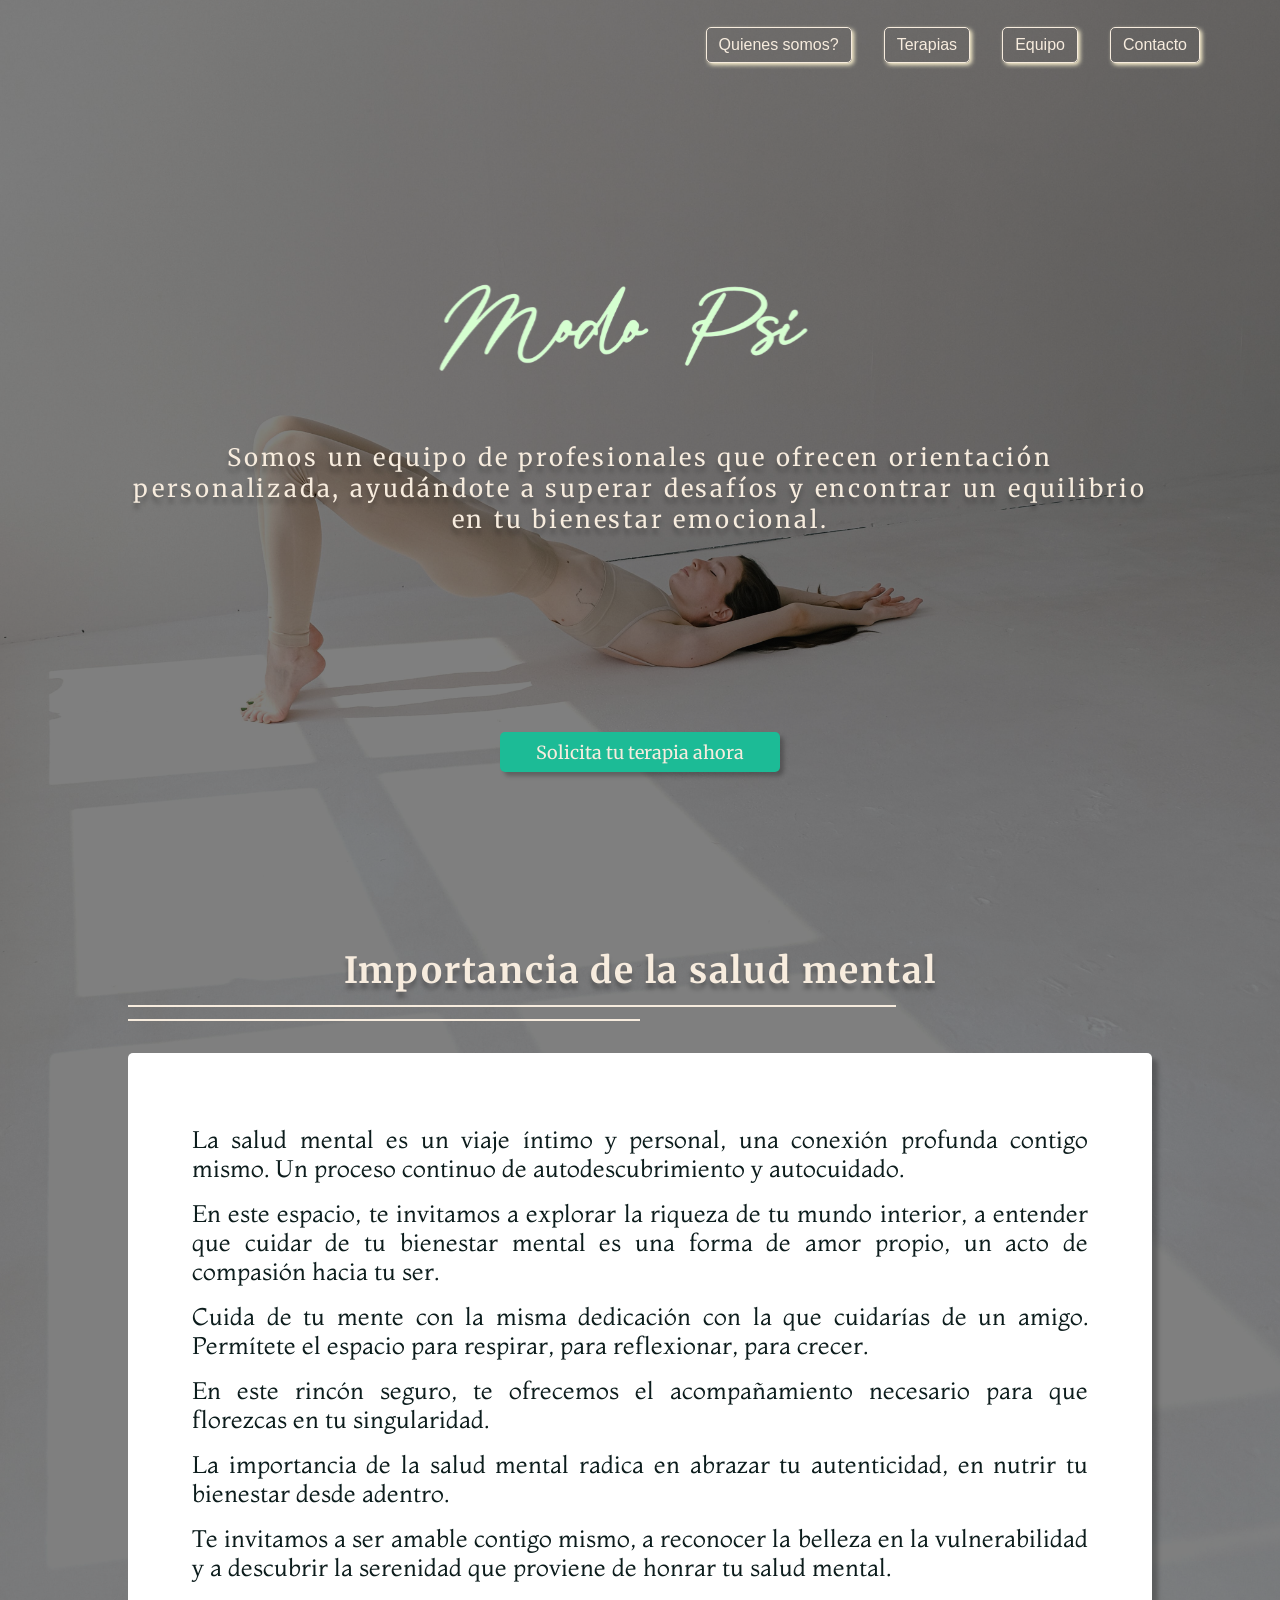
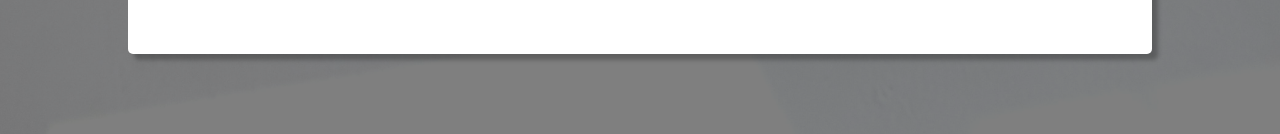
<file: index.html>
<!doctype html><html lang="en"><head><meta charset="utf-8"/><meta name="viewport" content="width=device-width,initial-scale=1"/><meta name="theme-color" content="#000000"/><meta name="description" content="Somos un equipo de profesionales que ofrecen orientación personalizada, ayudándote a superar desafíos y encontrar un equilibrio en tu bienestar emocional."/><link rel="apple-touch-icon" href="/Logo.png"/><link rel="icon" href="/Logo.ico"/><title>Modo Psi</title><script defer="defer" src="/static/js/main.cb952ac7.js"></script><link href="/static/css/main.ebf08d29.css" rel="stylesheet"></head><body><noscript>You need to enable JavaScript to run this app.</noscript><div id="root"></div></body></html>
</file>
<file: static/css/main.ebf08d29.css>
@import url(https://fonts.googleapis.com/css2?family=Montaga&display=swap);@import url(https://fonts.googleapis.com/css2?family=Merriweather:ital,wght@0,300;0,400;0,700;0,900;1,300;1,400;1,700;1,900&display=swap);body{-webkit-font-smoothing:antialiased;-moz-osx-font-smoothing:grayscale;font-family:-apple-system,BlinkMacSystemFont,Segoe UI,Roboto,Oxygen,Ubuntu,Cantarell,Fira Sans,Droid Sans,Helvetica Neue,sans-serif;margin:0}code{font-family:source-code-pro,Menlo,Monaco,Consolas,Courier New,monospace}:root{--headline-font:"Merriweather",serif;--text-font:"Montaga",serif;--link-font:"Merriweather",serif;--button-font:"Merriweather",serif;--headline1-size:2.25rem;--headline2-size:1.5rem;--text1-size:1.5rem;--text2-size:1.25rem;--link-size:1.125rem;--button1-size:1.125rem;--button2-size:1rem;--color-dark-grey:#0c1c1c;--color-dark-green:#3d8887;--color-emerald-green:#1cbb96;--color-beige:#e9dac1;--color-cream:#f7ecde;--color-white:#fff;--border-radius:0.3125rem;--nav1-shadow:2px 2px 4px 0px #fff5d2;--nav2-shadow:2px 2px 4px 0px #00000040;--button-shadow:4px 4px 4px 0px #00000040;--box-shadow:6px 6px 4px 0px #00000040;--text-shadow:0px 6px 4px #00000040;--input-shadow:0px 2px 10px 0px #00000040 inset}*{box-sizing:border-box;margin:0}.home-bg{background:linear-gradient(#00000080,#00000080),url(/static/media/fondo1.b7976916e35953f574cc.jpg) 50% /cover no-repeat;height:100%;width:100%}.hero-home{height:90vh;justify-content:space-between;padding:8rem}.hero-home,.text-home{align-items:center;display:flex;flex-direction:column}.big-logo{height:14rem;width:30rem}.about{color:var(--color-cream);font-family:var(--headline-font);font-size:var(--headline2-size);font-style:normal;font-weight:400;letter-spacing:.175rem;line-height:normal;text-align:center;text-shadow:var(--text-shadow)}.hero-value{height:100%;padding:5rem 8rem}.value-title{color:var(--color-cream);font-family:var(--headline-font);font-size:var(--headline1-size);letter-spacing:.1125rem;text-align:center;text-shadow:var(--text-shadow)}.underline-sup{width:75%}.underline-inf,.underline-sup{background:var(--color-dark-green);height:.125rem;margin:.75rem 0}.underline-inf{width:50%}.home-page .underline-inf,.home-page .underline-sup{background:var(--color-cream)}.value-text-box{background:var(--color-white);border-radius:var(--border-radius);box-shadow:var(--box-shadow);margin:2rem 0;padding:4rem}.value-text{color:var(--color-dark-grey);font-family:var(--text-font);font-size:var(--text1-size);padding:.5rem 0;text-align:justify}@media screen and (max-width:1505px){.hero-value{height:100%;padding:3rem 8rem}}@media screen and (max-width:1024px){.hero-value{display:flex;flex-direction:column;justify-content:space-evenly}}@media screen and (max-width:744px){.hero-value{padding:3rem}}@media screen and (max-width:430px){.hero-home{justify-content:space-around;padding:2rem}.text-home{gap:2rem}.big-logo{height:auto;width:18rem}.about{font-size:var(--text2-size);letter-spacing:.1rem;padding:0 1.75rem}.hero-value{height:100%;padding:2rem}.value-title{font-size:var(--headline2-size)}.value-text-box{padding:2rem}.value-text{font-size:var(--button1-size)}}@media screen and (max-width:390px){.hero-home{gap:5rem}.big-logo{width:15rem}.about{font-size:var(--button1-size);letter-spacing:.05rem}.hero-value{gap:1.5rem}.value-title{font-size:var(--link-size);letter-spacing:.05rem}.value-text-box{padding:1.5rem}.value-text{font-size:var(--button2-size);padding:.25rem}}@media screen and (max-width:320px){.hero-home{gap:3rem;justify-content:start}.big-logo{width:12rem}.about{font-size:var(--button2-size);letter-spacing:0}.hero-value{padding:2rem 1rem}.value-title{font-size:var(--button2-size);letter-spacing:0}.value-text-box{margin:0;padding:1rem}.value-text{font-size:14px;padding:0}}.small-logo{height:3.75rem;width:12.75rem}.header{align-items:center;display:flex;height:10vh;justify-content:space-between;padding:1rem 5rem}.header.home-page{justify-content:flex-end}@media screen and (max-width:637px){.header{padding:1rem 2rem}.small-logo{height:auto;width:8rem}}@media screen and (max-width:390px){.small-logo{width:7rem}}@media screen and (max-width:320px){.header{padding:1rem 1.5rem}}a.nav-link{color:var(--color-dark-green);text-decoration:none}.links{gap:2rem;justify-content:space-around}.links,.nav-link{align-items:center;display:flex}.nav-link{border-radius:var(--border-radius);box-shadow:var(--nav2-shadow);justify-content:center;padding:.5rem .75rem;transition:transform .3s ease}.link:hover,.nav-link{border:1px solid var(--color-dark-green)}.link:hover{background-color:var(--color-dark-green);box-shadow:2px 2px 4px 0 #00000040;color:var(--color-cream);transform:translateY(.25rem) translateX(-.25rem)}.home-page .nav-link{border:1px solid var(--color-cream);box-shadow:var(--nav1-shadow)}.home-page .link:hover{background-color:var(--color-dark-green);border:1px solid var(--color-dark-green);box-shadow:2px 2px 4px 0 #00000040;transform:translateY(.25rem) translateX(-.25rem)}.home-page a.nav-link{color:var(--color-cream)}.overlay{background-color:#00000080}.menu-hamburguesa{position:relative}.close-icon,.menu-icon{cursor:pointer}.close-icon{font-size:24px;position:absolute;right:-30px;top:0;z-index:3}.menu-list{background-color:var(--color-cream);border-radius:var(--border-radius);display:flex;flex-direction:column;height:500px;justify-content:space-between;left:-400px;margin:0;padding:5rem;position:absolute;text-align:center;top:-35px;width:500px;z-index:2}.list-item{list-style:none;margin:0;padding:0}.menu-link{align-items:center;border:1px solid var(--color-dark-green);border-radius:var(--border-radius);box-shadow:var(--nav2-shadow);color:var(--color-dark-green);display:flex;font-size:var(--text2-size);justify-content:center;padding:1rem 1.5rem}a.menu-link{text-decoration:none}@media screen and (max-width:637px){.menu-list{height:400px;left:-290px;padding:4rem;top:-30px;width:350px}.close-icon{right:-10px}.menu-link{font-size:var(--button2-size);padding:.5rem}}@media screen and (max-width:390px){.menu-icon-img{width:1.5rem}.close-icon{top:-10px}.close-icon-img{width:1.5rem}.menu-list{height:300px;left:-250px;padding:3rem 4rem;top:-25px;width:300px}.menu-link{padding:.375rem}}@media screen and (max-width:320px){.menu-icon-img{width:1rem}.close-icon{top:-13px}.close-icon-img{width:1rem}.menu-list{height:250px;left:-195px;padding:2rem;top:-15px;width:230px}.menu-link{font-size:14px;padding:.25rem}}.button{border:none;border-radius:var(--border-radius);box-shadow:var(--button-shadow);color:var(--color-cream);font-family:var(--button-font);height:2.5rem;transition:transform .3s ease}.button.request-button-bgc{background-color:var(--color-emerald-green)}.button.request-button-width{width:17.5rem}.button.request-button-fs{font-size:var(--button1-size)}.button.request-button-hover:hover{background-color:var(--color-beige);box-shadow:2px 2px 4px 0 #00000080;color:var(--color-dark-green);cursor:pointer;transform:translateY(.25rem) translateX(-.25rem)}.button.more-info-button-bgc{background-color:var(--color-dark-green)}.button.more-info-button-width{width:11.125rem}.button.more-info-button-fs{font-size:var(--button2-size)}.button.more-info-button-hover:hover{background-color:var(--color-beige);box-shadow:2px 2px 4px 0 #00000080;color:var(--color-dark-green);cursor:pointer;transform:translateY(.25rem) translateX(-.25rem)}.button.send-button-bgc{background-color:var(--color-emerald-green)}.button.send-button-width{width:7.6875rem}.button.send-button-fs{font-size:var(--button1-size)}.button.send-button-hover:hover{background-color:var(--color-beige);box-shadow:2px 2px 4px 0 #00000080;color:var(--color-dark-green);cursor:pointer;transform:translateY(.25rem) translateX(-.25rem)}@media screen and (max-width:430px){.button{height:2.25rem}.button.request-button-width{width:13.5rem}.button.request-button-fs{font-size:var(--button2-size)}.button.more-info-button-width{width:10rem}}@media screen and (max-width:390px){.button.send-button-width{width:6rem}.button.send-button-fs{font-size:var(--button2-size)}}@media screen and (max-width:320px){.button{height:2rem}.button.request-button-width{width:10rem}.button.request-button-fs{font-size:12px}.button.more-info-button-width{width:8rem}.button.more-info-button-fs{font-size:12px}.button.send-button-width{width:4rem}.button.send-button-fs{font-size:12px}}.therapies-bg{background:linear-gradient(#ffffff80,#ffffff80),url(/static/media/fondo2.dce3e912a5ede56aa834.jpg) 50% /cover no-repeat}.hero-therapies{align-items:center;display:flex;flex-direction:column;gap:4rem;height:90vh;justify-content:space-between;padding:3rem 5rem}.therapies-title-cont{width:100%}.therapies-title{color:var(--color-dark-green);font-family:var(--headline-font);font-size:var(--headline1-size);letter-spacing:.1125rem;text-align:center;text-shadow:var(--text-shadow)}.therapy-boxes-container{align-items:center;display:flex;flex-wrap:wrap;gap:3rem;justify-content:center}@media screen and (min-width:835px) and (max-width:1167px){.hero-therapies{height:100%}}@media screen and (max-width:834px){.hero-therapies{justify-content:space-evenly}}@media screen and (min-width:745px) and (max-width:784px){.hero-therapies{height:100%}}@media screen and (max-width:744px){.hero-therapies{padding:3rem}}@media screen and (min-width:431px) and (max-width:719px){.hero-therapies{height:100%}}@media screen and (max-width:430px){.hero-therapies{gap:2rem;height:100%;padding:2rem}.therapies-title{font-size:var(--headline2-size)}.underline-inf,.underline-sup{margin:.5rem}.therapy-boxes-container{gap:1.5rem}}@media screen and (max-width:390px){.hero-therapies{gap:1.5rem}.therapies-title{font-size:var(--text2-size)}.therapy-boxes-container{gap:1rem}}@media screen and (max-width:320px){.therapies-title{font-size:var(--button2-size);letter-spacing:0}}.therapy-box{align-items:center;background:var(--color-cream);border-radius:var(--border-radius);box-shadow:var(--box-shadow);display:flex;flex-direction:column;height:11.6875rem;justify-content:space-around;padding:2rem;width:30rem}.therapy-title{color:var(--color-dark-green);font-family:var(--headline-font);font-size:var(--headline2-size);font-style:normal;font-weight:400;letter-spacing:.075rem;line-height:normal;text-align:justify;text-transform:capitalize}.professional-box{align-items:center;background:var(--color-cream);border-radius:var(--border-radius);box-shadow:var(--box-shadow);display:flex;flex-direction:column;height:21.875rem;justify-content:space-around;padding:1rem;width:21.5rem}.professional-data{display:flex;flex-direction:column;gap:.5rem}.professional-name{font-family:var(--headline-font);font-size:var(--headline2-size);font-weight:700;letter-spacing:.075rem}.professional-name,.professional-title{color:var(--color-dark-green);font-style:normal;line-height:normal;text-align:center;text-transform:capitalize}.professional-title{font-family:var(--text-font);font-size:var(--text2-size);font-weight:400;letter-spacing:.0625rem}@media screen and (max-width:1287px){.professional-box{height:22rem;width:20rem}.professional-name{font-size:var(--text2-size)}}@media screen and (max-width:834px){.therapy-box{justify-content:space-between;width:18rem}.therapy-title{text-align:center}.professional-box{width:18rem}}@media screen and (max-width:430px){.therapy-box{justify-content:space-around}.therapy-title{font-size:var(--text2-size)}.professional-box{gap:1rem;height:auto}.avatar{width:8rem}.professional-name{font-size:var(--text2-size)}.professional-title{font-size:var(--button1-size)}}@media screen and (max-width:390px){.therapy-box{gap:1rem;height:auto;width:16rem}.therapy-title{font-size:var(--button1-size);letter-spacing:0}.avatar{width:6.5rem}.professional-data{gap:0}.professional-name,.professional-title{letter-spacing:0}}@media screen and (max-width:320px){.therapy-box{padding:1rem}.therapy-title{font-size:14px}.professional-box{gap:.5rem;width:14rem}.avatar{width:5rem}.professional-name{font-size:var(--button2-size)}.professional-title{font-size:14px}}.team-bg{background:linear-gradient(#ffffff80,#ffffff80),url(/static/media/fondo2.dce3e912a5ede56aa834.jpg) 50% /cover no-repeat}.hero-team{align-items:center;display:flex;flex-direction:column;gap:4rem;height:90vh;justify-content:space-between;padding:3rem 5rem}.team-title-cont{width:100%}.team-title{color:var(--color-dark-green);font-family:var(--headline-font);font-size:var(--headline1-size);letter-spacing:.1125rem;text-align:center;text-shadow:var(--text-shadow)}.team-boxes-container{align-items:center;display:flex;flex-wrap:wrap;gap:3rem;justify-content:center}@media screen and (min-width:1217px) and (max-width:1287px){.hero-team{height:90vh}}@media screen and (max-width:1215px){.hero-team{height:100%}}@media screen and (max-width:834px){.hero-team{gap:2rem;justify-content:space-evenly;padding:1.5rem 5rem}}@media screen and (max-width:744px){.hero-team{padding:3rem}}@media screen and (max-width:430px){.hero-team{height:100%;padding:2rem}.team-title{font-size:var(--headline2-size)}.team-boxes-container{gap:1.5rem}}@media screen and (max-width:390px){.team-title{font-size:var(--text2-size)}.team-boxes-container{gap:1rem}}@media screen and (max-width:320px){.hero-team{gap:1rem;padding:1.5rem}.team-title{font-size:var(--button2-size);letter-spacing:0}}.contact-bg{background:linear-gradient(#ffffff80,#ffffff80),url(/static/media/fondo2.dce3e912a5ede56aa834.jpg) 50% /cover no-repeat;height:100vh}.hero-contact{align-items:center;display:flex;flex-direction:column;gap:4rem;height:90vh;justify-content:space-between;padding:3rem 5rem}.contact-title-cont{width:100%}.contact-title{color:var(--color-dark-green);font-family:var(--headline-font);font-size:var(--headline1-size);letter-spacing:.1125rem;text-align:center;text-shadow:var(--text-shadow)}.contact-boxes-container{align-items:center;display:flex;gap:2rem;height:100%;justify-content:space-evenly;width:100%}.contact-info{background:var(--color-cream);border-radius:var(--border-radius);box-shadow:var(--box-shadow);padding:1.5rem;width:50%}.text-info{color:var(--color-dark-green);font-weight:400;padding:1rem}.text-info,spam{font-family:var(--text-font);font-size:var(--text2-size);font-style:normal;letter-spacing:.075rem;line-height:normal}spam{color:var(--color-emerald-green);font-weight:700}@media screen and (max-width:1024px){.contact-bg,.hero-contact{height:100%}.contact-boxes-container{flex-direction:column}.contact-info{width:100%}}@media screen and (max-width:744px){.hero-contact{gap:1.5rem}}@media screen and (max-width:527px){.contact-bg{height:100%}.hero-contact{padding:2rem}.contact-title{font-size:var(--headline2-size)}.contact-boxes-container{gap:1.5rem}.text-info{padding:.5rem}.text-info,spam{font-size:var(--button2-size);letter-spacing:0}}@media screen and (max-width:390px){.hero-contact{height:90vh}.contact-title{font-size:var(--button1-size)}.contact-boxes-container{gap:1rem}.contact-info{padding:1rem}.text-info{padding:.25rem 0}}@media screen and (max-width:320px){.hero-contact{gap:1rem;height:90vh;padding:1rem}.contact-title{font-size:var(--button2-size);letter-spacing:0}.text-info{padding:0}.text-info,spam{font-size:14px}}.contact-form{align-items:center;background:var(--color-cream);border-radius:var(--border-radius);box-shadow:var(--box-shadow);display:flex;flex-direction:column;height:30rem;justify-content:space-between;padding:2.5rem;width:29.5625rem}.label-title{color:var(--color-dark-green);font-family:var(--text-font);font-size:var(--text2-size);font-style:normal;font-weight:400;letter-spacing:.0625rem;line-height:normal;text-align:justify;text-transform:capitalize}input{height:1.8125rem}input,textarea{background:var(--color-white);border:none;border-radius:var(--border-radius);box-shadow:var(--input-shadow);padding:.5rem;width:23.9375rem}textarea{height:7.8125rem}.input-group{display:flex;flex-direction:column;gap:.5rem}@media screen and (max-width:527px){.contact-form-box{width:100%}.contact-form{gap:1rem;height:auto;padding:2rem;width:100%}.form-input,.input-group{width:100%}.label-title{font-size:var(--button2-size);letter-spacing:0}}@media screen and (max-width:320px){.contact-form{gap:.5rem;padding:1rem}.input-group{gap:.125rem}.label-title{font-size:14px;gap:.125rem}.form-input{height:1.5rem}textarea{height:3rem}}.alert{align-items:center;background-color:var(--color-cream);border:none;border-radius:var(--border-radius);box-shadow:var(--box-shadow);display:flex;flex-direction:column;gap:1rem;justify-content:space-between;left:50%;padding:3rem;position:fixed;text-align:center;top:50%;transform:translate(-50%,-50%);z-index:2}.alert p{color:var(--color-dark-green);font-family:var(--text-font);font-size:var(--text2-size);padding:1rem}.alert button{background-color:var(--color-dark-green);border:none;border-radius:var(--border-radius);box-shadow:var(--button-shadow);color:var(--color-cream);cursor:pointer;font-family:var(--button-font);font-size:1rem;padding:.5rem 1.5rem}.alert button:hover{background-color:var(--color-emerald-green)}.overlay{background:#00000080;height:100%;left:0;position:fixed;top:0;width:100%;z-index:1}@media screen and (max-width:430px){.alert{padding:2rem;width:75%}.alert p{font-size:var(--button1-size);padding:.5rem}}@media screen and (max-width:320px){.alert{padding:1rem}.alert p{font-size:var(--button2-size)}.alert button{font-size:12px;padding:.5rem;width:4rem}}.therapy-bg{background:var(--color-white)}.hero-therapy{align-items:center;display:flex;flex-direction:column;gap:2rem;height:90vh;justify-content:space-around;padding:3rem 5rem}.adult-therapy-title-cont{width:100%}.adult-therapy-title{color:var(--color-dark-green);font-family:var(--headline-font);font-size:var(--headline1-size);letter-spacing:.1125rem;text-align:center;text-shadow:var(--text-shadow)}.content{align-items:center;display:flex;gap:2rem;justify-content:space-between}.therapy-description-box{background:var(--color-cream);border-radius:var(--border-radius);box-shadow:var(--box-shadow);padding:2rem;width:50%}.list-style-none{list-style:none}.therapy-info{color:#3d8887;color:var(--Verde-oscuro,#3d8887);font-family:Montaga;font-size:1.25rem;font-style:normal;font-weight:400;letter-spacing:.0625rem;line-height:normal;padding:.5rem;text-align:justify}.therapy-opportunity-box{align-items:center;display:flex;flex-direction:column;gap:1.5rem;justify-content:space-between;width:50%}.opportunity-title{color:#3d8887;font-family:Merriweather;font-size:1.5rem;font-style:normal;font-weight:700;letter-spacing:.075rem;line-height:normal}.opportunity-box{background:#e9dac1;background:var(--Beige,#e9dac1);border-radius:.3125rem;box-shadow:6px 6px 4px 0 #00000040;padding:1rem;width:29rem}.opportunity-text{color:#3d8887;font-family:Montaga;font-size:1.25rem;font-style:normal;font-weight:400;letter-spacing:.0625rem;line-height:normal}@media screen and (min-width:1025px) and (max-width:1136px){.hero-therapy{height:100%}}@media screen and (max-width:1024px){.hero-therapy{height:100%}.content{flex-direction:column;gap:7rem}.opportunity-box,.therapy-description-box,.therapy-opportunity-box{width:100%}}@media screen and (max-width:834px){.hero-therapy{justify-content:space-evenly}.content{gap:2rem}}@media screen and (max-width:744px){.hero-therapy{height:100%}}@media screen and (max-width:430px){.hero-therapy{padding:2rem}.adult-therapy-title{font-size:var(--headline2-size)}.therapy-info{font-size:var(--button1-size);padding:0}.therapy-opportunity-box{gap:1rem}.opportunity-text,.opportunity-title{font-size:1rem}}@media screen and (max-width:390px){.hero-therapy{gap:2rem}.adult-therapy-title{font-size:var(--text2-size)}.underline-inf,.underline-sup{margin:.5rem 0}.content{gap:1.5rem}.therapy-description-box{padding:1rem}.therapy-info{font-size:var(--button2-size)}.opportunity-text,.opportunity-title,.therapy-info{letter-spacing:0}}@media screen and (max-width:320px){.hero-therapy{gap:1.5rem;padding:1.5rem}.adult-therapy-title{font-size:var(--button2-size);letter-spacing:0}.content{gap:1.5rem}.opportunity-text,.therapy-info{font-size:14px}}.professional-bg{background:var(--color-cream);height:100vh}.hero-professional{align-items:center;display:flex;flex-direction:column;gap:2rem;height:90vh;justify-content:space-around;padding:3rem 5rem}.professional-name-profile{font-family:var(--headline-font);font-size:var(--headline2-size);font-weight:700;letter-spacing:.075rem}.professional-name-profile,.professional-title-profile{color:var(--color-dark-green);font-style:normal;line-height:normal;text-align:center;text-transform:capitalize}.professional-title-profile{font-family:var(--text-font);font-size:var(--text2-size);font-weight:400;letter-spacing:.0625rem}.professional-description-box{background:var(--color-white);border-radius:var(--border-radius);box-shadow:var(--box-shadow);display:flex;flex-direction:column;gap:1rem;justify-content:space-between;padding:2rem 4rem;width:75%}.profile-title{font-family:var(--headline-font);font-size:var(--headline2-size);letter-spacing:.075rem;text-align:justify;text-decoration-line:underline}.profile-info,.profile-title{color:var(--color-dark-green);font-style:normal;font-weight:400;line-height:normal}.profile-info{font-family:var(--text-font);font-size:var(--text2-size);letter-spacing:.0625rem;text-align:justify}@media screen and (max-width:1024px){.professional-bg{height:100%}.hero-professional{gap:5rem;height:100%;justify-content:center}.professional-description-box{width:100%}.professional-avatar{width:17rem}.professional-name-profile{font-size:var(--headline1-size)}.professional-title-profile{font-size:var(--headline2-size)}}@media screen and (max-width:834px){.hero-professional{gap:2rem}}@media screen and (max-width:744px){.professional-avatar{width:13rem}}@media screen and (max-width:527px){.professional-bg{height:100%}.hero-professional{height:100%;padding:2rem}.professional-avatar{width:8rem}.professional-name-profile{font-size:var(--headline2-size)}.professional-title-profile{font-size:var(--text2-size)}.professional-description-box{padding:2rem}.profile-title{font-size:var(--text2-size)}.profile-info{font-size:var(--link-size)}}@media screen and (max-width:390px){.hero-professional{height:90vh}.professional-avatar{width:6.5rem}.professional-name-profile{font-size:var(--text2-size);letter-spacing:0}.professional-title-profile{font-size:var(--button1-size);letter-spacing:0}.professional-description-box{padding:1.5rem}.profile-title{font-size:var(--button1-size);letter-spacing:0}.profile-info{font-size:var(--button2-size);letter-spacing:0}}@media screen and (max-width:320px){.hero-professional{gap:1rem;height:90vh;padding:1rem}.professional-avatar{width:5rem}.professional-name-profile{font-size:var(--button2-size)}.professional-title-profile{font-size:14px}.professional-description-box{padding:1rem}.profile-title{font-size:var(--button2-size)}.profile-info{font-size:14px}}
/*# sourceMappingURL=main.ebf08d29.css.map*/
</file>
